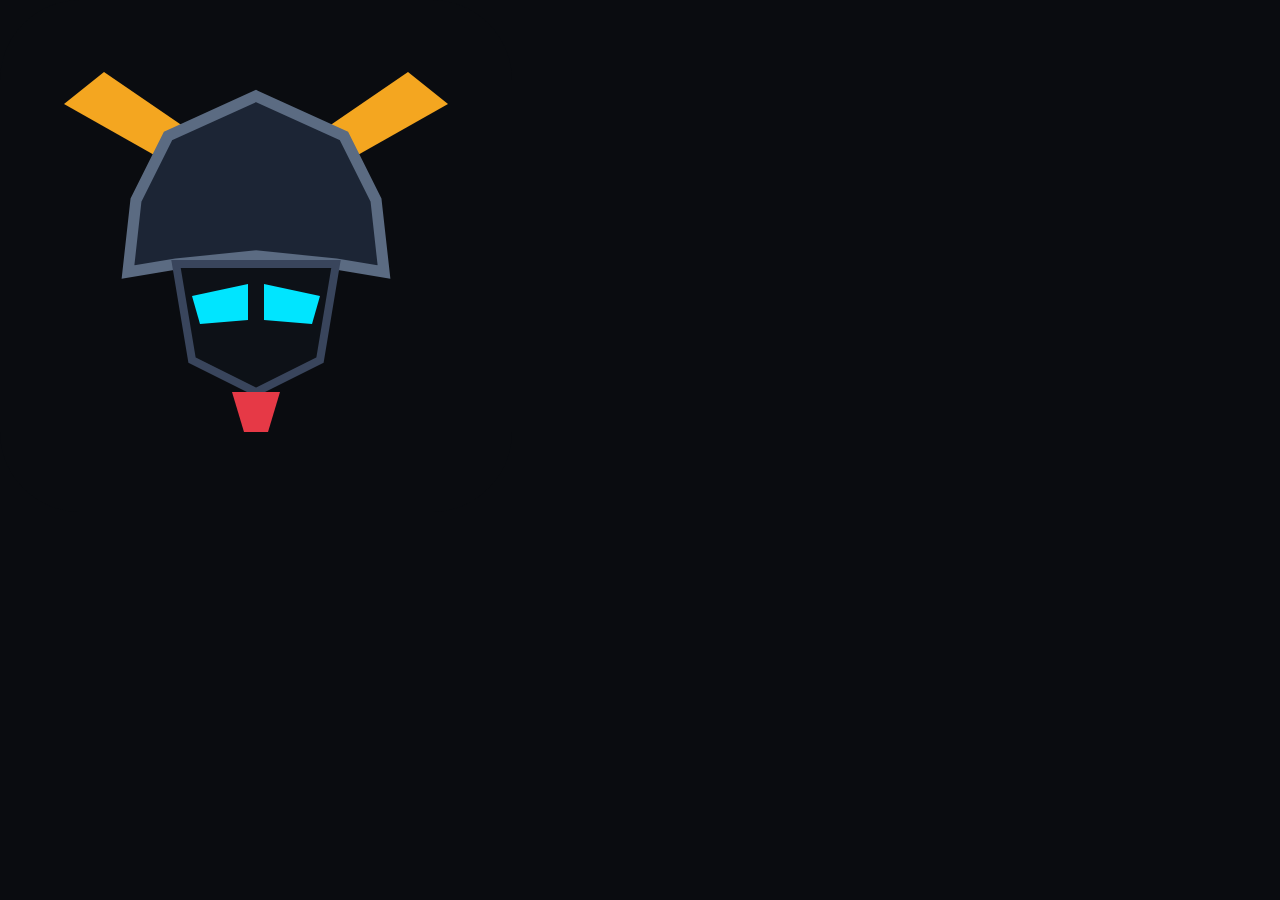
<file: tools/favicon-render.html>
<!DOCTYPE html>
<html>
<head>
<meta charset="UTF-8">
<style>
  * { margin: 0; padding: 0; }
  html, body { width: 512px; height: 512px; overflow: hidden; background: #0a0c10; }
  img { width: 512px; height: 512px; display: block; }
</style>
</head>
<body>
<img src="../site/assets/favicon.svg" alt="">
</body>
</html>
</file>
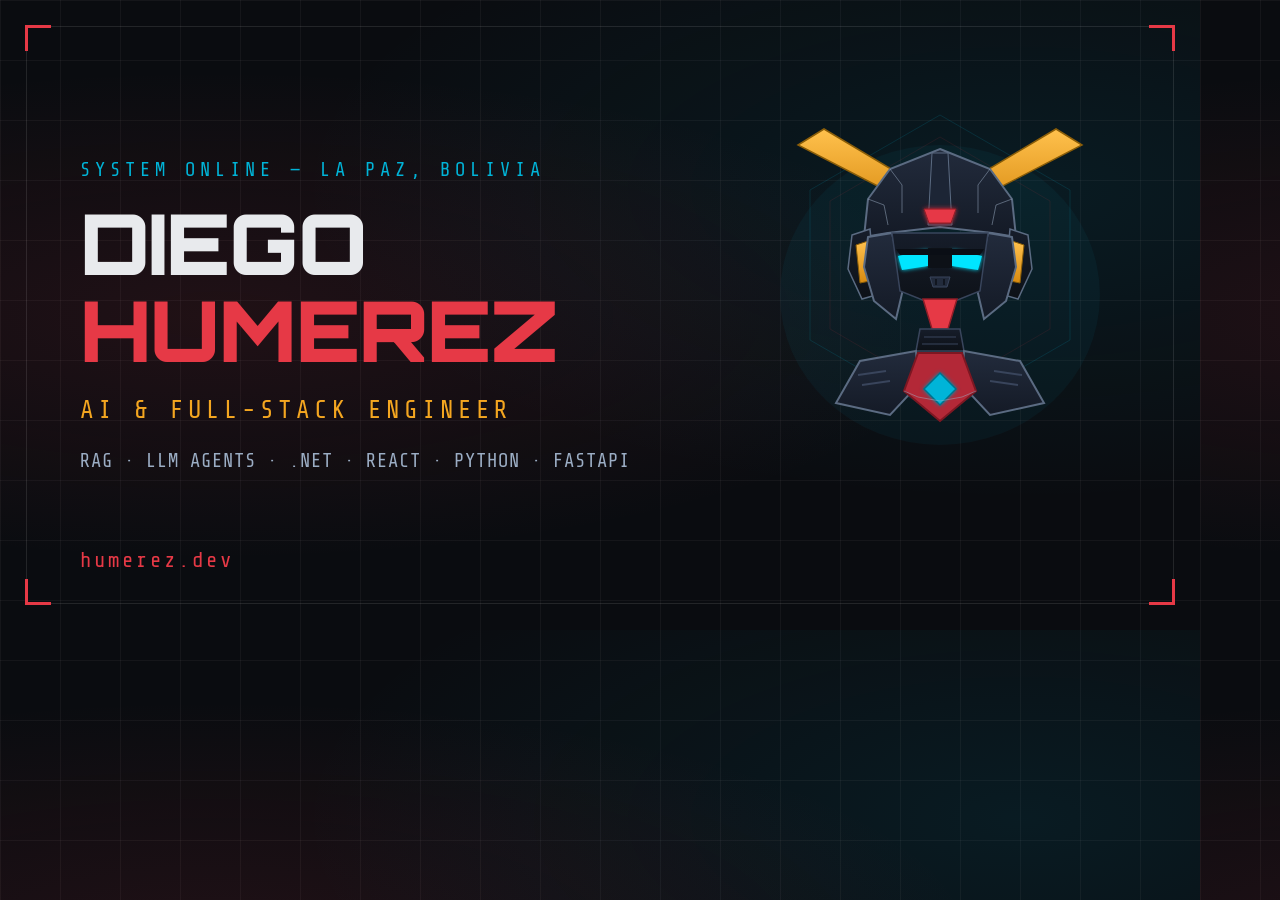
<file: tools/og-template.html>
<!DOCTYPE html>
<html lang="en">
<head>
<meta charset="UTF-8">
<link rel="preconnect" href="https://fonts.googleapis.com">
<link rel="preconnect" href="https://fonts.gstatic.com" crossorigin>
<link href="https://fonts.googleapis.com/css2?family=Orbitron:wght@700;900&family=Share+Tech+Mono&display=swap" rel="stylesheet">
<style>
  * { margin: 0; padding: 0; box-sizing: border-box; }
  html, body { width: 1200px; height: 630px; overflow: hidden; }
  body {
    background: #0a0c10;
    position: relative;
    font-family: 'Orbitron', sans-serif;
    color: #e8eaed;
    background-image:
      radial-gradient(ellipse at 18% 50%, rgba(230,57,70,0.10) 0%, transparent 55%),
      radial-gradient(ellipse at 85% 30%, rgba(0,180,216,0.09) 0%, transparent 50%),
      linear-gradient(rgba(255,255,255,0.045) 1px, transparent 1px),
      linear-gradient(90deg, rgba(255,255,255,0.045) 1px, transparent 1px);
    background-size: auto, auto, 60px 60px, 60px 60px;
  }
  .frame {
    position: absolute; inset: 26px;
    border: 1px solid rgba(255,255,255,0.10);
  }
  .corner { position: absolute; width: 26px; height: 26px; }
  .corner::before, .corner::after { content: ''; position: absolute; background: #e63946; }
  .corner.tl { top: -2px; left: -2px; }
  .corner.tl::before { width: 26px; height: 3px; } .corner.tl::after { width: 3px; height: 26px; }
  .corner.tr { top: -2px; right: -2px; }
  .corner.tr::before { width: 26px; height: 3px; right: 0; } .corner.tr::after { width: 3px; height: 26px; right: 0; }
  .corner.bl { bottom: -2px; left: -2px; }
  .corner.bl::before { width: 26px; height: 3px; bottom: 0; } .corner.bl::after { width: 3px; height: 26px; bottom: 0; }
  .corner.br { bottom: -2px; right: -2px; }
  .corner.br::before { width: 26px; height: 3px; bottom: 0; right: 0; } .corner.br::after { width: 3px; height: 26px; bottom: 0; right: 0; }
  .content {
    position: absolute;
    left: 80px; top: 50%;
    transform: translateY(-50%);
    max-width: 660px;
  }
  .label {
    font-family: 'Share Tech Mono', monospace;
    font-size: 19px;
    letter-spacing: 5px;
    color: #00b4d8;
    margin-bottom: 18px;
  }
  h1 { font-size: 84px; font-weight: 900; line-height: 1.04; letter-spacing: -1px; }
  h1 .red { color: #e63946; }
  .role {
    font-family: 'Share Tech Mono', monospace;
    font-size: 25px;
    letter-spacing: 4px;
    color: #f4a620;
    margin-top: 22px;
  }
  .tags {
    font-family: 'Share Tech Mono', monospace;
    font-size: 19px;
    color: #9badc4;
    margin-top: 26px;
    letter-spacing: 1px;
  }
  .url {
    position: absolute;
    left: 80px; bottom: 58px;
    font-family: 'Share Tech Mono', monospace;
    font-size: 21px;
    letter-spacing: 3px;
    color: #e63946;
  }
  .mecha {
    position: absolute;
    right: 60px; top: 50%;
    transform: translateY(-50%);
    width: 400px;
  }
</style>
</head>
<body>
  <div class="frame">
    <div class="corner tl"></div><div class="corner tr"></div>
    <div class="corner bl"></div><div class="corner br"></div>
  </div>
  <div class="content">
    <div class="label">SYSTEM ONLINE — LA PAZ, BOLIVIA</div>
    <h1>DIEGO<br><span class="red">HUMEREZ</span></h1>
    <div class="role">AI &amp; FULL-STACK ENGINEER</div>
    <div class="tags">RAG · LLM AGENTS · .NET · REACT · PYTHON · FASTAPI</div>
  </div>
  <div class="url">humerez.dev</div>

  <svg class="mecha" viewBox="0 0 400 460" xmlns="http://www.w3.org/2000/svg">
    <defs>
      <filter id="glowBlue" x="-60%" y="-60%" width="220%" height="220%">
        <feGaussianBlur stdDeviation="2.2" result="b"/>
        <feMerge><feMergeNode in="b"/><feMergeNode in="SourceGraphic"/></feMerge>
      </filter>
      <filter id="glowRed" x="-60%" y="-60%" width="220%" height="220%">
        <feGaussianBlur stdDeviation="2.4" result="b"/>
        <feMerge><feMergeNode in="b"/><feMergeNode in="SourceGraphic"/></feMerge>
      </filter>
      <linearGradient id="steel" x1="0" y1="0" x2="0" y2="1">
        <stop offset="0" stop-color="#222b3c"/>
        <stop offset="1" stop-color="#141a26"/>
      </linearGradient>
      <linearGradient id="steelDark" x1="0" y1="0" x2="0" y2="1">
        <stop offset="0" stop-color="#161d2a"/>
        <stop offset="1" stop-color="#0d1117"/>
      </linearGradient>
      <linearGradient id="gold" x1="0" y1="0" x2="0" y2="1">
        <stop offset="0" stop-color="#ffc14d"/>
        <stop offset="1" stop-color="#d88a10"/>
      </linearGradient>
    </defs>
    <ellipse cx="200" cy="210" rx="160" ry="150" fill="rgba(0,180,216,0.05)"/>
    <polygon points="200,30 330,105 330,255 200,330 70,255 70,105" fill="none" stroke="rgba(0,180,216,0.14)" stroke-width="1"/>
    <polygon points="200,52 310,116 310,244 200,308 90,244 90,116" fill="none" stroke="rgba(230,57,70,0.10)" stroke-width="1"/>
    <g>
      <polygon points="190,128 58,60 84,44 198,112" fill="url(#gold)" stroke="#8a5d08" stroke-width="1.5"/>
      <polygon points="210,128 342,60 316,44 202,112" fill="url(#gold)" stroke="#8a5d08" stroke-width="1.5"/>
      <polygon points="200,102 216,124 200,140 184,124" fill="#e63946" stroke="#8f1d27" stroke-width="1.5" filter="url(#glowRed)"/>
    </g>
    <polygon points="200,64 250,84 272,114 276,152 252,148 200,142 148,148 124,152 128,114 150,84" fill="url(#steel)" stroke="#5b6b82" stroke-width="2"/>
    <polygon points="192,68 208,68 212,140 188,140" fill="#1c2535" stroke="#5b6b82" stroke-width="1"/>
    <polygon points="184,124 216,124 211,138 189,138" fill="#e63946" stroke="#8f1d27" stroke-width="1" filter="url(#glowRed)"/>
    <polygon points="112,150 130,144 136,210 122,214 108,184" fill="url(#steelDark)" stroke="#5b6b82" stroke-width="1.5"/>
    <polygon points="288,150 270,144 264,210 278,214 292,184" fill="url(#steelDark)" stroke="#5b6b82" stroke-width="1.5"/>
    <polygon points="116,160 128,156 130,196 120,198" fill="url(#gold)" stroke="#8a5d08" stroke-width="1"/>
    <polygon points="284,160 272,156 270,196 280,198" fill="url(#gold)" stroke="#8a5d08" stroke-width="1"/>
    <polygon points="128,152 152,148 164,200 156,234 134,216 124,182" fill="url(#steel)" stroke="#5b6b82" stroke-width="2"/>
    <polygon points="272,152 248,148 236,200 244,234 266,216 276,182" fill="url(#steel)" stroke="#5b6b82" stroke-width="2"/>
    <polygon points="152,148 248,148 240,206 200,222 160,206" fill="url(#steelDark)" stroke="#39455c" stroke-width="1.5"/>
    <g filter="url(#glowBlue)">
      <polygon points="158,171 188,165 188,181 162,185" fill="#00e5ff"/>
      <polygon points="242,171 212,165 212,181 238,185" fill="#00e5ff"/>
    </g>
    <polygon points="188,163 212,163 212,183 188,183" fill="#0d1117"/>
    <polygon points="156,164 244,164 240,170 160,170" fill="#0a0e15"/>
    <polygon points="190,192 210,192 207,202 193,202" fill="#222b3c" stroke="#39455c" stroke-width="1"/>
    <line x1="196" y1="194" x2="196" y2="200" stroke="#0d1117" stroke-width="1.5"/>
    <line x1="204" y1="194" x2="204" y2="200" stroke="#0d1117" stroke-width="1.5"/>
    <polygon points="183,214 217,214 208,244 192,244" fill="#e63946" stroke="#8f1d27" stroke-width="1.5"/>
    <polygon points="180,244 220,244 224,266 176,266" fill="url(#steelDark)" stroke="#39455c" stroke-width="1.5"/>
    <line x1="184" y1="252" x2="216" y2="252" stroke="#39455c" stroke-width="1"/>
    <line x1="182" y1="259" x2="218" y2="259" stroke="#39455c" stroke-width="1"/>
    <polygon points="176,266 120,276 96,318 150,330 178,300" fill="url(#steel)" stroke="#5b6b82" stroke-width="2"/>
    <polygon points="224,266 280,276 304,318 250,330 222,300" fill="url(#steel)" stroke="#5b6b82" stroke-width="2"/>
    <line x1="118" y1="290" x2="146" y2="286" stroke="#39455c" stroke-width="2"/>
    <line x1="122" y1="300" x2="150" y2="296" stroke="#39455c" stroke-width="2"/>
    <line x1="282" y1="290" x2="254" y2="286" stroke="#39455c" stroke-width="2"/>
    <line x1="278" y1="300" x2="250" y2="296" stroke="#39455c" stroke-width="2"/>
    <polygon points="178,268 222,268 236,306 200,336 164,306" fill="#b32837" stroke="#7d1722" stroke-width="2"/>
    <polygon points="200,288 216,304 200,320 184,304" fill="#00b4d8" stroke="#04708a" stroke-width="1.5" filter="url(#glowBlue)"/>
    <g fill="none" stroke="rgba(155,173,196,0.5)" stroke-width="1">
      <polyline points="150,84 162,100 162,128"/>
      <polyline points="250,84 238,100 238,128"/>
      <polyline points="128,114 144,120 148,140"/>
      <polyline points="272,114 256,120 252,140"/>
      <polyline points="164,306 178,312 200,316"/>
      <polyline points="236,306 222,312 200,316"/>
    </g>
  </svg>
</body>
</html>
</file>
